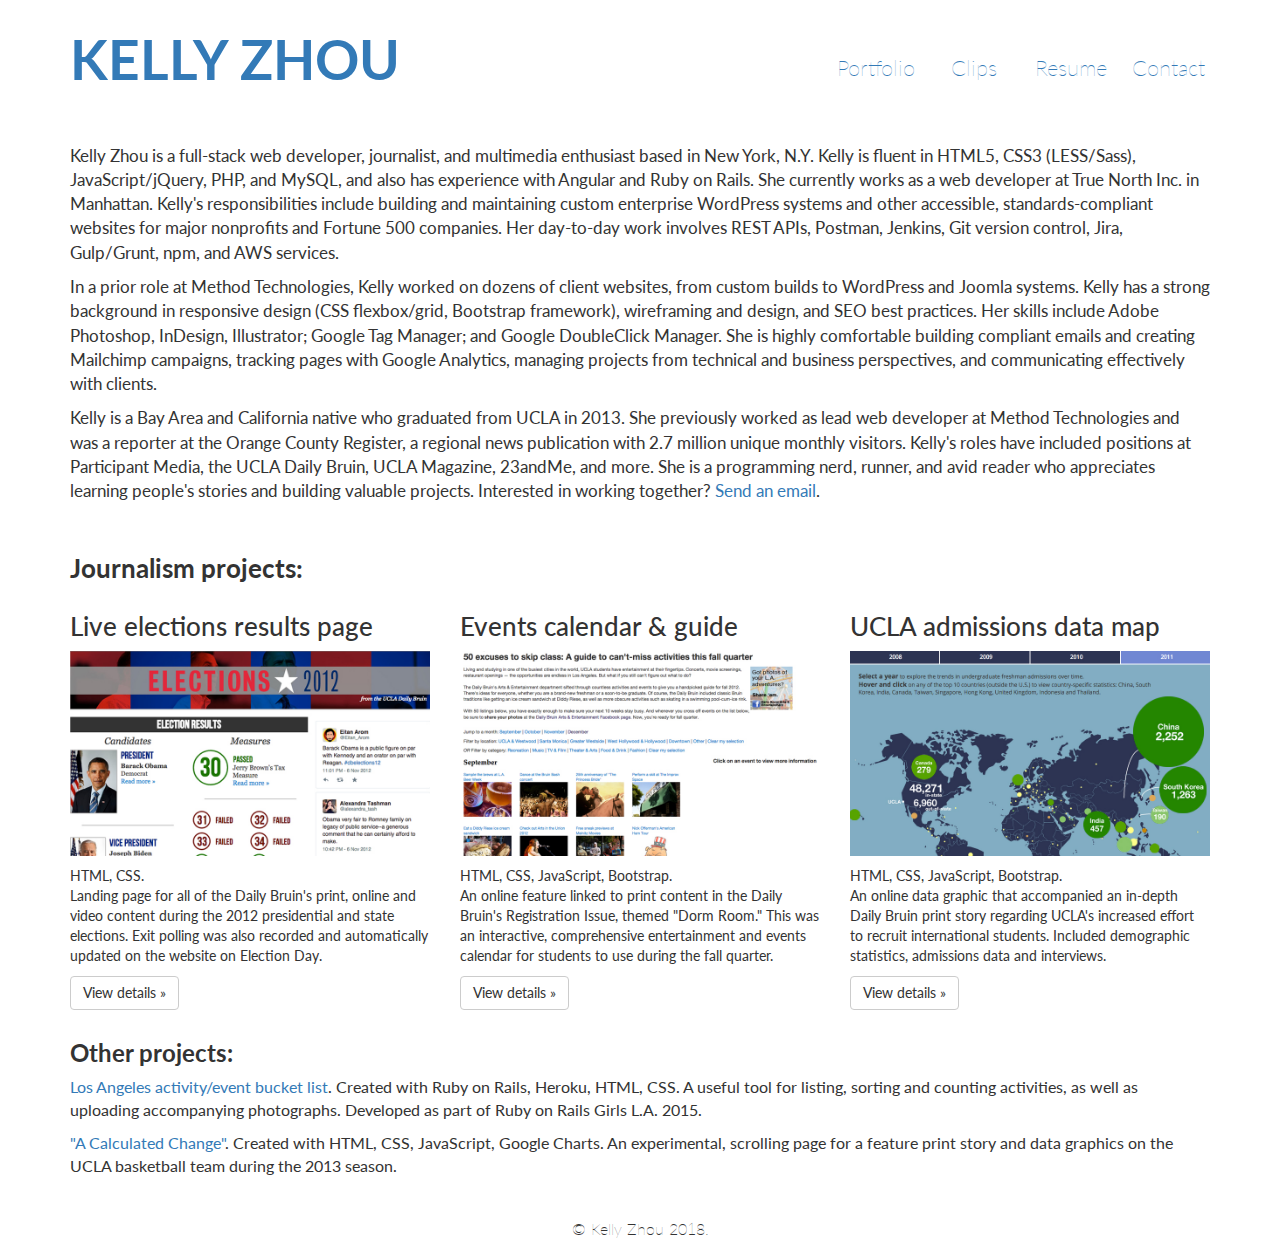
<file: index.html>
<!DOCTYPE html>
<html lang="en">
	<head>
		<link href='http://fonts.googleapis.com/css?family=Lato:100,400,700' rel='stylesheet' type='text/css'>
		<meta charset="utf-8">
	    <meta http-equiv="X-UA-Compatible" content="IE=edge">
	    <meta name="viewport" content="width=device-width, initial-scale=1">
		<meta name="author" content="Kelly Zhou"/>
		<meta name="description" content="Professional portfolio &amp; website of Kelly Zhou"/>
		<title>Kelly Zhou, Web Developer and Journalist</title>

		<link href="normalize.css" rel="stylesheet" type="text/css" />
		<link href="bootstrap/css/bootstrap.min.css" rel="stylesheet" type="text/css" />
		<link href="mystyles.css" rel="stylesheet" type="text/css" />
	</head>

	<body>
		<div class="top">
			<div class="container">
				<br/>

				<div class="row" id="header">
				  <div class="col-md-8" id="name"><a href="index.html">KELLY ZHOU</a></div>

				  <div class="col-md-1 nav"><a href="index.html">Portfolio</a></div>
				  <div class="col-md-1 nav"><a href="clips.html">Clips</a></div>
				  <div class="col-md-1 nav"><a href="resume-KellyZhou.pdf">Resume</a></div>
				  <div class="col-md-1 nav"><a href="mailto:kellyyzhou@gmail.com">Contact</a></div>
				</div>

				<p>Kelly Zhou is a full-stack web developer, journalist, and multimedia enthusiast based in New York, N.Y. Kelly is fluent in HTML5, CSS3 (LESS/Sass), JavaScript/jQuery, PHP, and MySQL, and also has experience with Angular and Ruby on Rails. She currently works as a web developer at True North Inc. in Manhattan. Kelly's responsibilities include building and maintaining custom enterprise WordPress systems and other accessible, standards-compliant websites for major nonprofits and Fortune 500 companies. Her day-to-day work involves REST APIs, Postman, Jenkins, Git version control, Jira, Gulp/Grunt, npm, and AWS services.</p>
				<p>In a prior role at Method Technologies, Kelly worked on dozens of client websites, from custom builds to WordPress and Joomla systems. Kelly has a strong background in responsive design (CSS flexbox/grid, Bootstrap framework), wireframing and design, and SEO best practices. Her skills include Adobe Photoshop, InDesign, Illustrator; Google Tag Manager; and Google DoubleClick Manager. She is highly comfortable building compliant emails and creating Mailchimp campaigns, tracking pages with Google Analytics, managing projects from technical and business perspectives, and communicating effectively with clients.</p>
				<p>Kelly is a Bay Area and California native who graduated from UCLA in 2013. She previously worked as lead web developer at Method Technologies and was a reporter at the Orange County Register, a regional news publication with 2.7 million unique monthly visitors. Kelly's roles have included positions at Participant Media, the UCLA Daily Bruin, UCLA Magazine, 23andMe, and more. She is a programming nerd, runner, and avid reader who appreciates learning people's stories and building valuable projects. Interested in working together? <a href="mailto:kellyyzhou@gmail.com">Send an email</a>.</p>
				<br/>
			</div>
		</div>

		<div class="container" id="webclips">
	      <div class="row">
	      	<div class="col-md-12">
	      		<h2><strong>Journalism projects:</strong></h2>
	      	</div>
	      	 <div class="col-md-4">
	          <h2>Live elections results page</h2>
	          <a href="http://elections.dailybruin.com/2012/"><img src="images/elections-thumb.jpg" alt=""></a>
	          <p>HTML, CSS. <br/> Landing page for all of the Daily Bruin's print, online and video content during the 2012 presidential and state elections. Exit polling was also recorded and automatically updated on the website on Election Day.</p>
	          <p><a class="btn btn-default" href="http://elections.dailybruin.com/2012/" role="button">View details &raquo;</a></p>
	        </div>
			<div class="col-md-4">
	          <h2>Events calendar &amp; guide</h2>
	          <a href="http://graphics.dailybruin.com/reg2012/fallevents.html"><img src="images/calendar-thumb.jpg" alt=""></a>
	          <p>HTML, CSS, JavaScript, Bootstrap.<br/> An online feature linked to print content in the Daily Bruin's Registration Issue, themed "Dorm Room." This was an interactive, comprehensive entertainment and events calendar for students to use during the fall quarter.</p>
	          <p><a class="btn btn-default" href="http://graphics.dailybruin.com/reg2012/fallevents.html" role="button">View details &raquo;</a></p>
	        </div>
	        <div class="col-md-4">
	          <h2>UCLA admissions data map</h2>
	          <a href="http://graphics.dailybruin.com/international/"><img src="images/international-thumb3.jpg" alt=""></a>
	          <p>HTML, CSS, JavaScript, Bootstrap. <br/> An online data graphic that accompanied an in-depth Daily Bruin print story regarding UCLA's increased effort to recruit international students. Included demographic statistics, admissions data and interviews. </p>
	          <p><a class="btn btn-default" href="http://graphics.dailybruin.com/international/" role="button">View details &raquo;</a></p>
	       </div>
      	  </div>

      	  <div class="row" id="other">
      	  	<div class="col-md-12">
      			<h3>Other projects:</h3>
      			<p><a href="https://evening-harbor-6603.herokuapp.com/">Los Angeles activity/event bucket list</a>. Created with Ruby on Rails, Heroku, HTML, CSS. A useful tool for listing, sorting and counting activities, as well as uploading accompanying photographs. Developed as part of Ruby on Rails Girls L.A. 2015.</p>
      			<p><a href="http://graphics.dailybruin.com/acalculatedchange/">"A Calculated Change"</a>. Created with HTML, CSS, JavaScript, Google Charts. An experimental, scrolling page for a feature print story and data graphics on the UCLA basketball team during the 2013 season.</p>
      		</div>
      	  </div>
      	</div>

      	<div class="container" id="end">
      		<p>&#169; Kelly Zhou 2018.</p>
      	</div>

		<!-- Global site tag (gtag.js) - Google Analytics -->
		<script async src="https://www.googletagmanager.com/gtag/js?id=UA-115639997-1"></script>
		<script>
		  window.dataLayer = window.dataLayer || [];
		  function gtag(){dataLayer.push(arguments);}
		  gtag('js', new Date());

		  gtag('config', 'UA-115639997-1');
		</script>
	</body>
</html>
</file>
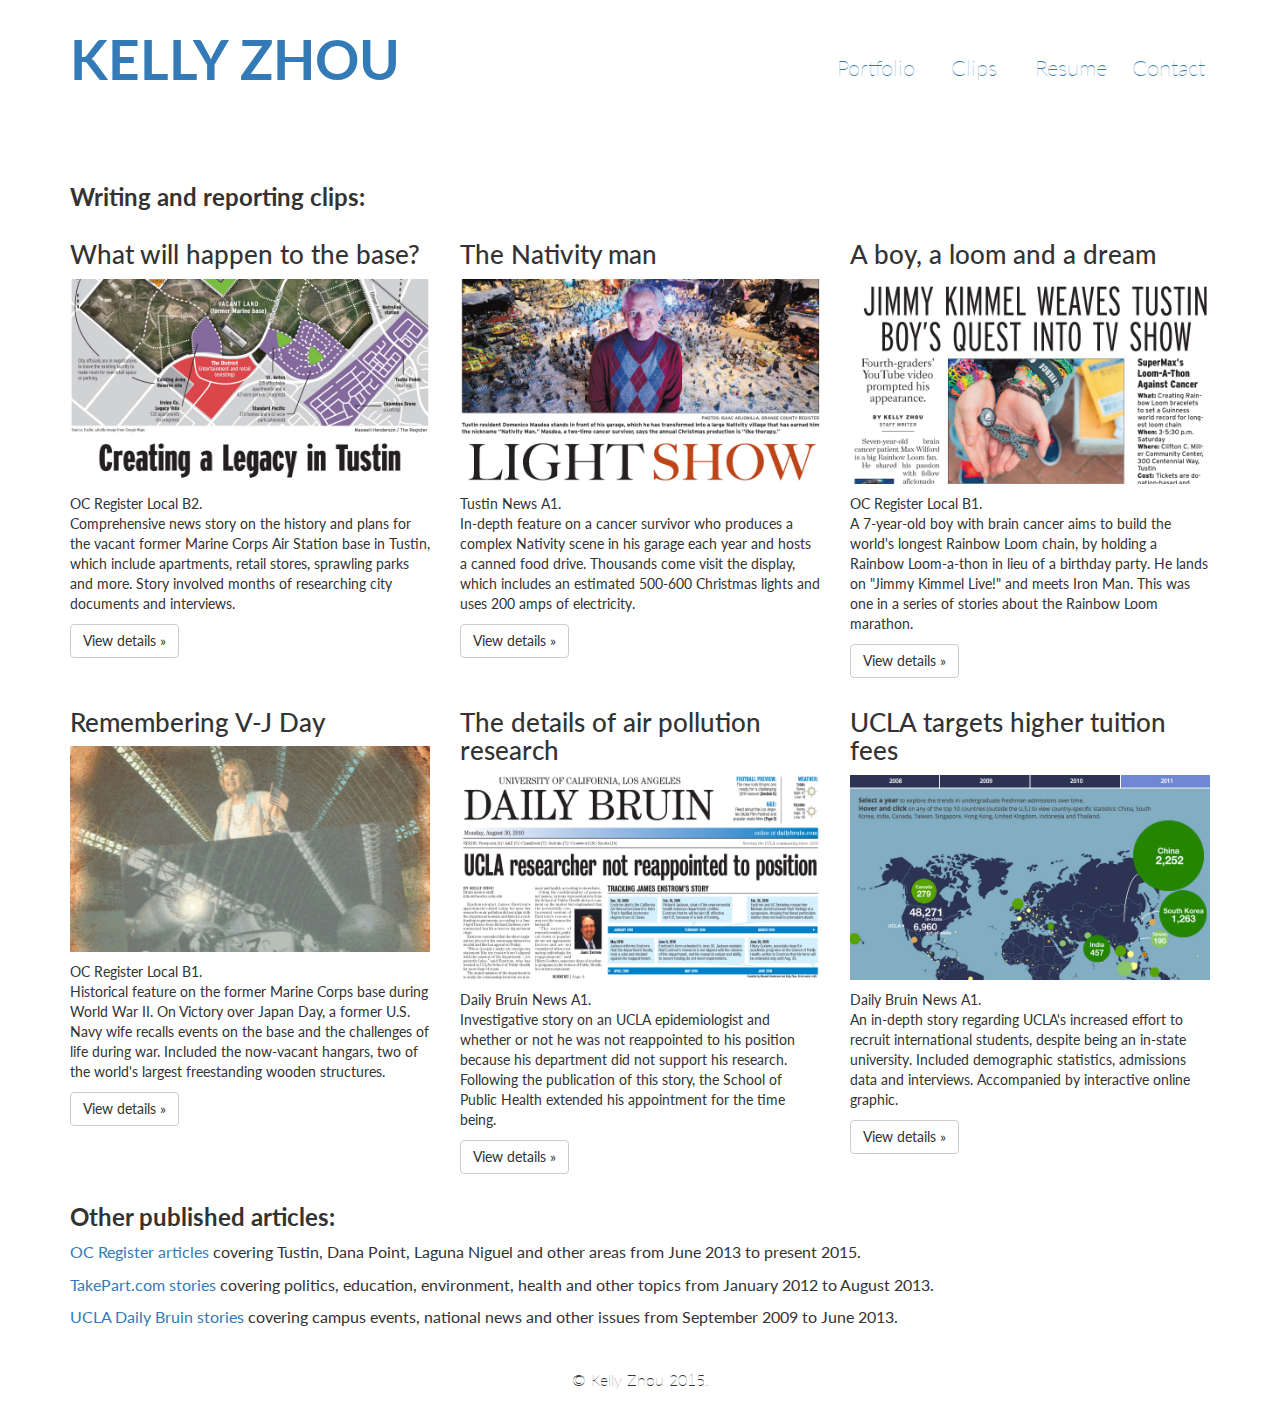
<file: clips.html>
<!DOCTYPE html>
<html lang="en">
	<head>
		<link href='http://fonts.googleapis.com/css?family=Lato:100,400,700' rel='stylesheet' type='text/css'>
		<meta charset="utf-8">
	    <meta http-equiv="X-UA-Compatible" content="IE=edge">
	    <meta name="viewport" content="width=device-width, initial-scale=1">
		<meta name="author" content="Kelly Zhou"/>
		<meta name="description" content="Portfolio &amp; personal website"/>
		<title>Kelly Zhou</title>

		<link href="normalize.css" rel="stylesheet" type="text/css" />
		<link href="bootstrap/css/bootstrap.min.css" rel="stylesheet" type="text/css" />
		<link href="mystyles.css" rel="stylesheet" type="text/css" />
	</head>

	<body>
		<div class="top">
			<div class="container">
				<!-- <h1><a href="index.html">KELLY ZHOU, developer &amp; journalist</a></h1> -->
				<br/>

				<div class="row" id="header">
				  <div class="col-md-8" id="name"><a href="index.html">KELLY ZHOU</a></div>

				  <div class="col-md-1 nav"><a href="index.html">Portfolio</a></div>
				  <div class="col-md-1 nav"><a href="clips.html">Clips</a></div>
				  <div class="col-md-1 nav"><a href="resume.pdf">Resume</a></div>
				  <div class="col-md-1 nav"><a href="mailto:kellyyzhou@gmail.com">Contact</a></div>

				</div>

				<br/>
				<h3>Writing and reporting clips:</h3>
			</div>

		</div>

		<div class="container" id="webclips">

	      <div class="row">
	      	 <div class="col-md-4">
	          <h2>What will happen to the base?</h2>
	          <a href="http://www.ocregister.com/articles/city-594136-parker-space.html"><img src="images/legacy-thumb.jpg" alt=""></a>
	          <p>OC Register Local B2. <br/> Comprehensive news story on the history and plans for the vacant former Marine Corps Air Station base in Tustin, which include apartments, retail stores, sprawling parks and more. Story involved months of researching city documents and interviews.</p>
	          <p><a class="btn btn-default" href="http://www.ocregister.com/articles/city-594136-parker-space.html" role="button">View details &raquo;</a></p>
	        </div>
			<div class="col-md-4">
	          <h2>The Nativity man</h2>
	          <a href="http://www.ocregister.com/articles/masdea-541222-christmas-garage.html"><img src="images/nativity-thumb.jpg" alt=""></a>
	          <p>Tustin News A1. <br/> In-depth feature on a cancer survivor who produces a complex Nativity scene in his garage each year and hosts a canned food drive. Thousands come visit the display, which includes an estimated 500-600 Christmas lights and uses 200 amps of electricity.</p>
	          <p><a class="btn btn-default" href="http://www.ocregister.com/articles/masdea-541222-christmas-garage.html" role="button">View details &raquo;</a></p>
	        </div>
	        <div class="col-md-4">
	          <h2>A boy, a loom and a dream</h2>
	          <a href="http://www.ocregister.com/articles/max-603492-loom-kimmel.html"><img src="images/loom-thumb.jpg" alt=""></a>
	          <p>OC Register Local B1. <br/> A 7-year-old boy with brain cancer aims to build the world's longest Rainbow Loom chain, by holding a Rainbow Loom-a-thon in lieu of a birthday party. He lands on "Jimmy Kimmel Live!" and meets Iron Man. This was one in a series of stories about the Rainbow Loom marathon.</p>
	          <p><a class="btn btn-default" href="http://www.ocregister.com/articles/max-603492-loom-kimmel.html" role="button">View details &raquo;</a></p>
	       </div>
      	  </div>

      	  <div class="row">
	      	 <div class="col-md-4">
	          <h2>Remembering V-J Day</h2>
	          <a href="http://www.ocregister.com/articles/strong-521242-mcpherson-war.html"><img src="images/vjday-thumb.jpg" alt=""></a>
	          <p>OC Register Local B1. <br/> Historical feature on the former Marine Corps base during World War II. On Victory over Japan Day, a former U.S. Navy wife recalls events on the base and the challenges of life during war. Included the now-vacant hangars, two of the world's largest freestanding wooden structures. </p>
	          <p><a class="btn btn-default" href="http://www.ocregister.com/articles/strong-521242-mcpherson-war.html" role="button">View details &raquo;</a></p>
	        </div>
			<div class="col-md-4">
	          <h2>The details of air pollution research</h2>
	          <a href="http://dailybruin.com/2010/08/30/ucla_researcher_james_enstrom_not_reappointed_to_position/"><img src="images/epi-thumb.jpg" alt=""></a>
	          <p>Daily Bruin News A1. <br/> Investigative story on an UCLA epidemiologist and whether or not he was not reappointed to his position because his department did not support his research. Following the publication of this story, the School of Public Health extended his appointment for the time being.</p>
	          <p><a class="btn btn-default" href="hhttp://dailybruin.com/2010/08/30/ucla_researcher_james_enstrom_not_reappointed_to_position/" role="button">View details &raquo;</a></p>
	        </div>
	        <div class="col-md-4">
	          <h2>UCLA targets higher tuition fees</h2>
	          <a href="http://graphics.dailybruin.com/international/article.html/"><img src="images/international-thumb3.jpg" alt=""></a>
	          <p>Daily Bruin News A1. <br/> An in-depth story regarding UCLA's increased effort to recruit international students, despite being an in-state university. Included demographic statistics, admissions data and interviews. Accompanied by interactive online graphic.</p>
	          <p><a class="btn btn-default" href="http://graphics.dailybruin.com/international/article.html" role="button">View details &raquo;</a></p>
	       </div>
      	  </div>

      	   <div class="row" id="other">
      	  	<div class="col-md-12">
      			<h3>Other published articles:</h3>
      			<p><a href="http://www.ocregister.com/reporter-profile/kelly-2341-zhou">OC Register articles</a> covering Tustin, Dana Point, Laguna Niguel and other areas from June 2013 to present 2015.</p>
      			<p><a href="http://dailybruin.com/author/kzhou/">TakePart.com stories</a> covering politics, education, environment, health and other topics from January 2012 to August 2013.</p>
      			<p><a href="http://dailybruin.com/author/kzhou/">UCLA Daily Bruin stories</a> covering campus events, national news and other issues from September 2009 to June 2013.</p>
      		</div>
      	  </div>
      	</div>

      	<div class="container" id="end">
      		<p>&#169; Kelly Zhou 2015.</p>
      	</div>

	</body>
</html>
</file>
<file: mystyles.css>
body{
	font-family: "Lato","Helvetica Neue",Helvetica, Arial, sans serif;
}

h2{
	font-size: 26px;
}

h3{
	font-weight:700;
}

img{
	max-width:100%;
}

#header{
	font-size: 22px;
	font-weight:100;
	margin-bottom: 45px;
	text-align: center;
}

#end{
	text-align:center;
	font-weight:100;
	font-size:16px;
	padding-top:30px;
}

/*.top h1{
	text-align:center;
}
*/

.top p{
	font-size:17px;
}



#webclips img{
	padding-bottom: 10px;
}

.nav{
	margin-top:32px;
}

a:hover{
	text-decoration:none;
}

#name{
	text-align:left;
	font-size:55px;
	font-weight:700;
}

#name a:hover{
	color:#337ab7;
}

#other{
	font-size:16px;
}
</file>
